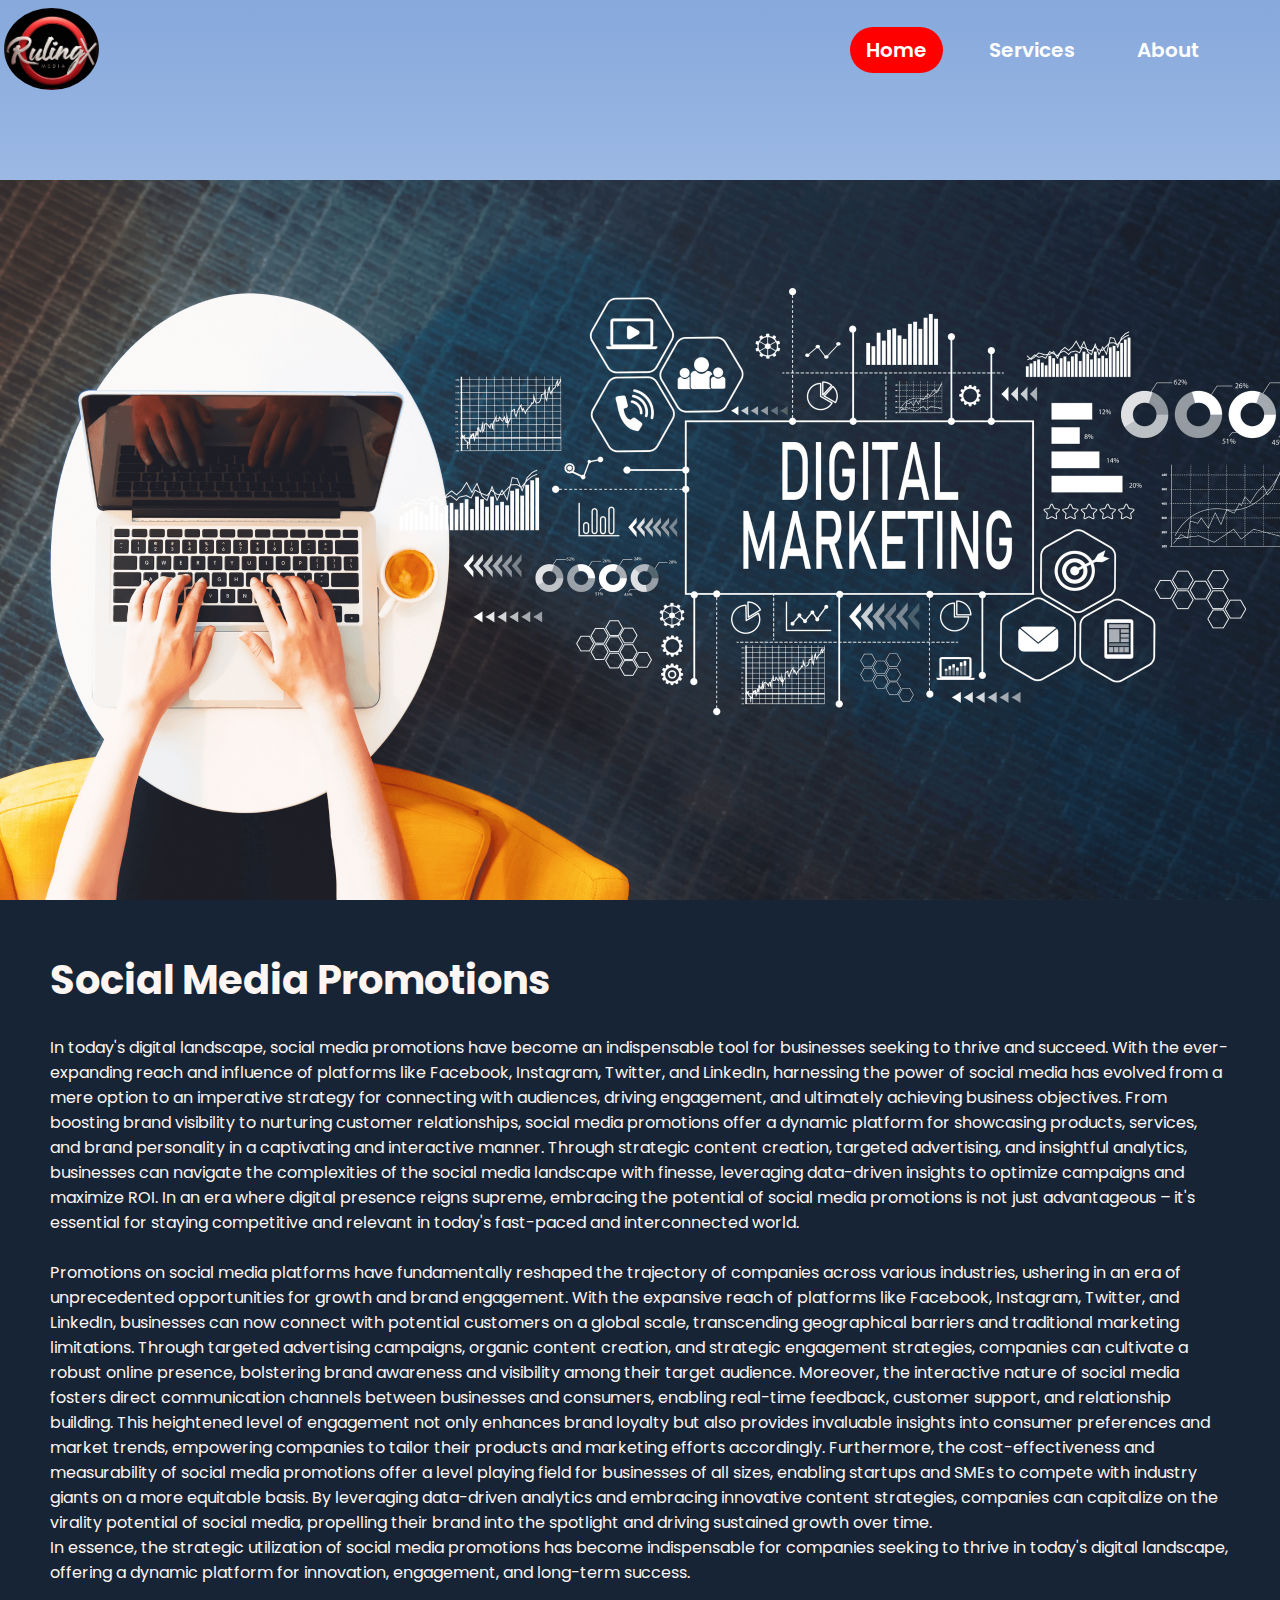
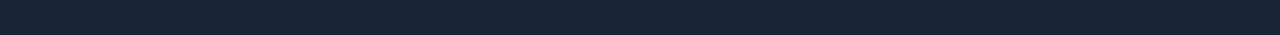
<file: index.html>
<!DOCTYPE html>
<html lang="en">
<head>
    <meta charset="UTF-8">
    <meta name="viewport" content="width=device-width, initial-scale=1.0">
    <title>RulingXmedia</title>
    <link rel="stylesheet" href="style.css">
    <title>Cursor Effect</title>
  <link rel="stylesheet" href="https://fonts.googleapis.com/css2?family=Montserrat:wght@100&display=swap">
  <meta name="viewport" content="width=device-width, initial-scale=1.0">

  <style>
    body {
      margin: 0;
      min-height: 100vh;
      font-family: 'Montserrat', sans-serif;
      color: #ec1f1f;
      display: grid;
      place-content: center;
      /*background-image: url(https://images.unsplash.com/photo-1554177255-61502b352de3?q=80&w=1770&auto=format&fit=crop&ixlib=rb-4.0.3&ixid=M3wxMjA3fDB8MHxwaG90by1wYWdlfHx8fGVufDB8fHx8fA%3D%3D);*/
    }

    .star {
      transform-style: preserve-3d;
      width: 1px;
      height: 1px;
      position: absolute;
      color: red;
    }

    .star:before {
      position: absolute;
      content: '\2726';
      color: inherit;
      inset: 0;
      box-shadow: 0 0 1em 0.5em rgba(255, 0, 0, 0.133);
      filter: drop-shadow(0 0 0.5em rgb(253, 5, 5));
      text-shadow: 0 0 0.8em rgba(201, 24, 24, 0.333);
    }
  </style>

  <!-- You can add any content you want here -->
  <script>
    let x1 = 0, y1 = 0;
    const vh = Math.max(document.documentElement.clientHeight || 0, window.innerHeight || 0),
      dist_to_draw = 50,
      delay = 1000,
      fsize = ['1.1rem', '1.4rem', '.8rem', '1.7rem'],
      colors = ['#E23636', '#F9F3EE', '#E1F8DC', '#B8AFE6', '#AEE1CD', '#5EB0E5'],
      rand = (min, max) => Math.floor(Math.random() * (max - min + 1)) + min,
      selRand = (o) => o[rand(0, o.length - 1)],
      distanceTo = (x1, y1, x2, y2) => Math.sqrt((Math.pow(x2 - x1, 2)) + (Math.pow(y2 - y1, 2))),
      shouldDraw = (x, y) => (distanceTo(x1, y1, x, y) >= dist_to_draw),
      addStr = (x, y) => {
        const str = document.createElement("div");
        str.innerHTML = '&#10022';
        str.className = 'star';
        str.style.top = `${y + rand(-20, 20)}px`;
        str.style.left = `${x}px`;
        str.style.color = selRand(colors);
        str.style.fontSize = selRand(fsize);
        document.body.appendChild(str);
        const fs = 10 + 5 * parseFloat(getComputedStyle(str).fontSize);
        str.animate({
          translate: `0 ${(y + fs) > vh ? vh - y : fs}px`,
          opacity: 0,
          transform: `rotateX(${rand(1, 500)}deg) rotateY(${rand(1, 500)}deg)`
        }, {
          duration: delay,
          fill: 'forwards',
        });
        setTimeout(() => {
          str.remove();
        }, delay);
      };
    addEventListener("mousemove", (e) => {
      const { clientX, clientY } = e;
      if (shouldDraw(clientX, clientY)) {
        addStr(clientX, clientY);
        x1 = clientX;
        y1 = clientY;
      }
    });
  </script>
</head>
<body>

    <header>
        <!-- <h1>Logo</h1> -->
        <img src="2main.jpg" alt="RulingXmedia Logo">
        <nav>
            <a href="index.html" class="active">Home</a>
            <a href="SERVCES.html">Services</a>
            <a href="aboutUs.html">About</a>
            <!-- <a href="#">Contact</a> -->
        </nav>
    </header>

    <section class="home">
        <img src="exded.png" alt="Main Image">
    </section>

    <section class="about">
        <h1>Social Media Promotions</h1>
        <br>
        <p>In today's digital landscape, social media promotions have become an indispensable tool for businesses seeking to thrive and succeed. With the ever-expanding reach and influence of platforms like Facebook, Instagram, Twitter, and LinkedIn, harnessing the power of social media has evolved from a mere option to an imperative strategy for connecting with audiences, driving engagement, and ultimately achieving business objectives. From boosting brand visibility to nurturing customer relationships, social media promotions offer a dynamic platform for showcasing products, services, and brand personality in a captivating and interactive manner. Through strategic content creation, targeted advertising, and insightful analytics, businesses can navigate the complexities of the social media landscape with finesse, leveraging data-driven insights to optimize campaigns and maximize ROI. In an era where digital presence reigns supreme, embracing the potential of social media promotions is not just advantageous – it's essential for staying competitive and relevant in today's fast-paced and interconnected world.</p>
        <br>
        <p>
            Promotions on social media platforms have fundamentally reshaped the trajectory of companies across various industries, ushering in an era of unprecedented opportunities for growth and brand engagement. With the expansive reach of platforms like Facebook, Instagram, Twitter, and LinkedIn, businesses can now connect with potential customers on a global scale, transcending geographical barriers and traditional marketing limitations. Through targeted advertising campaigns, organic content creation, and strategic engagement strategies, companies can cultivate a robust online presence, bolstering brand awareness and visibility among their target audience. Moreover, the interactive nature of social media fosters direct communication channels between businesses and consumers, enabling real-time feedback, customer support, and relationship building. This heightened level of engagement not only enhances brand loyalty but also provides invaluable insights into consumer preferences and market trends, empowering companies to tailor their products and marketing efforts accordingly. Furthermore, the cost-effectiveness and measurability of social media promotions offer a level playing field for businesses of all sizes, enabling startups and SMEs to compete with industry giants on a more equitable basis. By leveraging data-driven analytics and embracing innovative content strategies, companies can capitalize on the virality potential of social media, propelling their brand into the spotlight and driving sustained growth over time.
            <br>
            In essence, the strategic utilization of social media promotions has become indispensable for companies seeking to thrive in today's digital landscape, offering a dynamic platform for innovation, engagement, and long-term success.</p>
    </section>

    <script src="script.js"></script>

</body>
</html>
</file>
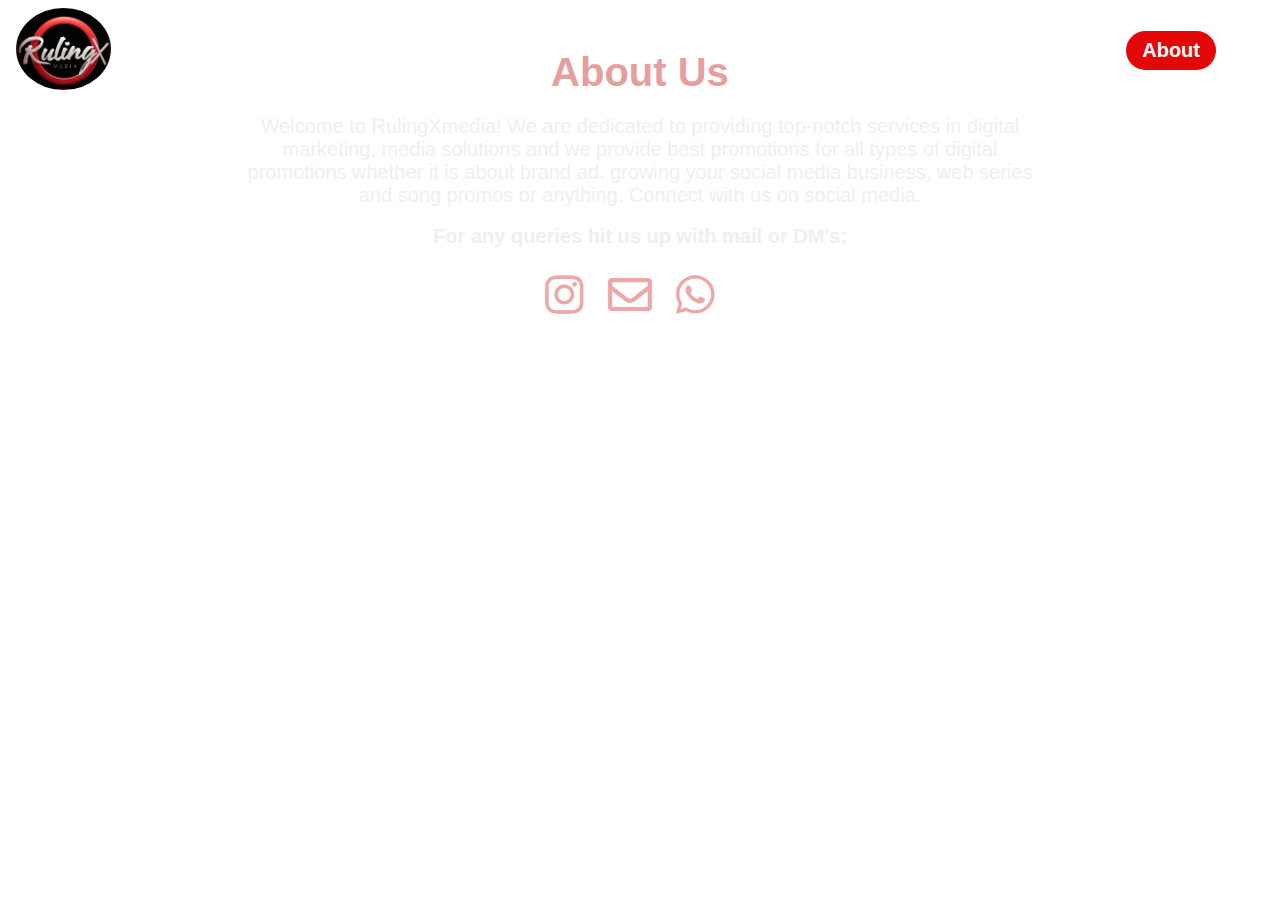
<file: aboutUs.html>
<!DOCTYPE html>
<html lang="en">
<head>
    <meta charset="UTF-8">
    <meta name="viewport" content="width=device-width, initial-scale=1.0">
    <title>RulingXmedia - About Us</title>
    <link rel="stylesheet" href="aboutUs.css">
    <!-- Font Awesome CDN for icons -->
    <link rel="stylesheet" href="https://cdnjs.cloudflare.com/ajax/libs/font-awesome/5.15.4/css/all.min.css">
    <title>Cursor Effect</title>
  <link rel="stylesheet" href="https://fonts.googleapis.com/css2?family=Montserrat:wght@100&display=swap">
  <style>
    body {
      margin: 0px;
      top: 20px;
      min-height: 100vh;
      font-family: 'Montserrat', sans-serif;
      color: #efefef;
      display: grid;
      /*place-content: center;
       background-image: radial-gradient(circle at 50% 50%, #2f3040, #1f2020); */
      background-image: url(https://images.unsplash.com/photo-1554177255-61502b352de3?q=80&w=1770&auto=format&fit=crop&ixlib=rb-4.0.3&ixid=M3wxMjA3fDB8MHxwaG90by1wYWdlfHx8fGVufDB8fHx8fA%3D%3D);
    }

    .star {
      transform-style: preserve-3d;
      width: 1px;
      height: 1px;
      position: absolute;
      color: red;
    }

    .star:before {
      position: absolute;
      content: '\2726';
      color: inherit;
      inset: 0;
      box-shadow: 0 0 1em 0.5em rgba(255, 0, 0, 0.133);
      filter: drop-shadow(0 0 0.5em rgb(253, 5, 5));
      text-shadow: 0 0 0.8em rgba(201, 24, 24, 0.333);
    }
  </style>

  <!-- You can add any content you want here -->
  <script>
    let x1 = 0, y1 = 0;
    const vh = Math.max(document.documentElement.clientHeight || 0, window.innerHeight || 0),
      dist_to_draw = 50,
      delay = 1000,
      fsize = ['1.1rem', '1.4rem', '.8rem', '1.7rem'],
      colors = ['#E23636', '#F9F3EE', '#E1F8DC', '#B8AFE6', '#AEE1CD', '#5EB0E5'],
      rand = (min, max) => Math.floor(Math.random() * (max - min + 1)) + min,
      selRand = (o) => o[rand(0, o.length - 1)],
      distanceTo = (x1, y1, x2, y2) => Math.sqrt((Math.pow(x2 - x1, 2)) + (Math.pow(y2 - y1, 2))),
      shouldDraw = (x, y) => (distanceTo(x1, y1, x, y) >= dist_to_draw),
      addStr = (x, y) => {
        const str = document.createElement("div");
        str.innerHTML = '&#10022';
        str.className = 'star';
        str.style.top = `${y + rand(-20, 20)}px`;
        str.style.left = `${x}px`;
        str.style.color = selRand(colors);
        str.style.fontSize = selRand(fsize);
        document.body.appendChild(str);
        const fs = 10 + 5 * parseFloat(getComputedStyle(str).fontSize);
        str.animate({
          translate: `0 ${(y + fs) > vh ? vh - y : fs}px`,
          opacity: 0,
          transform: `rotateX(${rand(1, 500)}deg) rotateY(${rand(1, 500)}deg)`
        }, {
          duration: delay,
          fill: 'forwards',
        });
        setTimeout(() => {
          str.remove();
        }, delay);
      };
    addEventListener("mousemove", (e) => {
      const { clientX, clientY } = e;
      if (shouldDraw(clientX, clientY)) {
        addStr(clientX, clientY);
        x1 = clientX;
        y1 = clientY;
      }
    });
  </script>
</head>
<body>

    <header>
        <img src="2main.jpg" alt="RulingXmedia Logo">
        <nav>
            <a href="index.html" >Home</a>
            <a href="SERVCES.html">Services</a>
            <a href="aboutUs.html" class="active">About</a>
        </nav>
    </header>

    <section class="about">
        <div class="container">
            <div class="info">
                <h2>About Us</h2>
                <p>Welcome to RulingXmedia! We are dedicated to providing top-notch services in digital marketing, media solutions and we provide best promotions for all types of digital promotions whether it is about brand ad, growing your social media business, web series and song promos or anything. Connect with us on social media.</p>
                    <br>
                    <p style="font-weight:bold">For any queries hit us up with mail or DM's: 
                        <br>
                        <br>
                    </p>
                <div class="social">
                    <a href="https://www.instagram.com/rulingxmedia/" target="_blank"><i class="fab fa-instagram"></i></a>
                    <a href="mailto:rulingxmedia@gmail.com"><i class="far fa-envelope"></i></a>
                    <a href="https://wa.me/+919877592146" target="_blank"><i class="fab fa-whatsapp"></i></a>
                </div>
            </div>
        </div>
    </section>

</body>
</html>
</file>
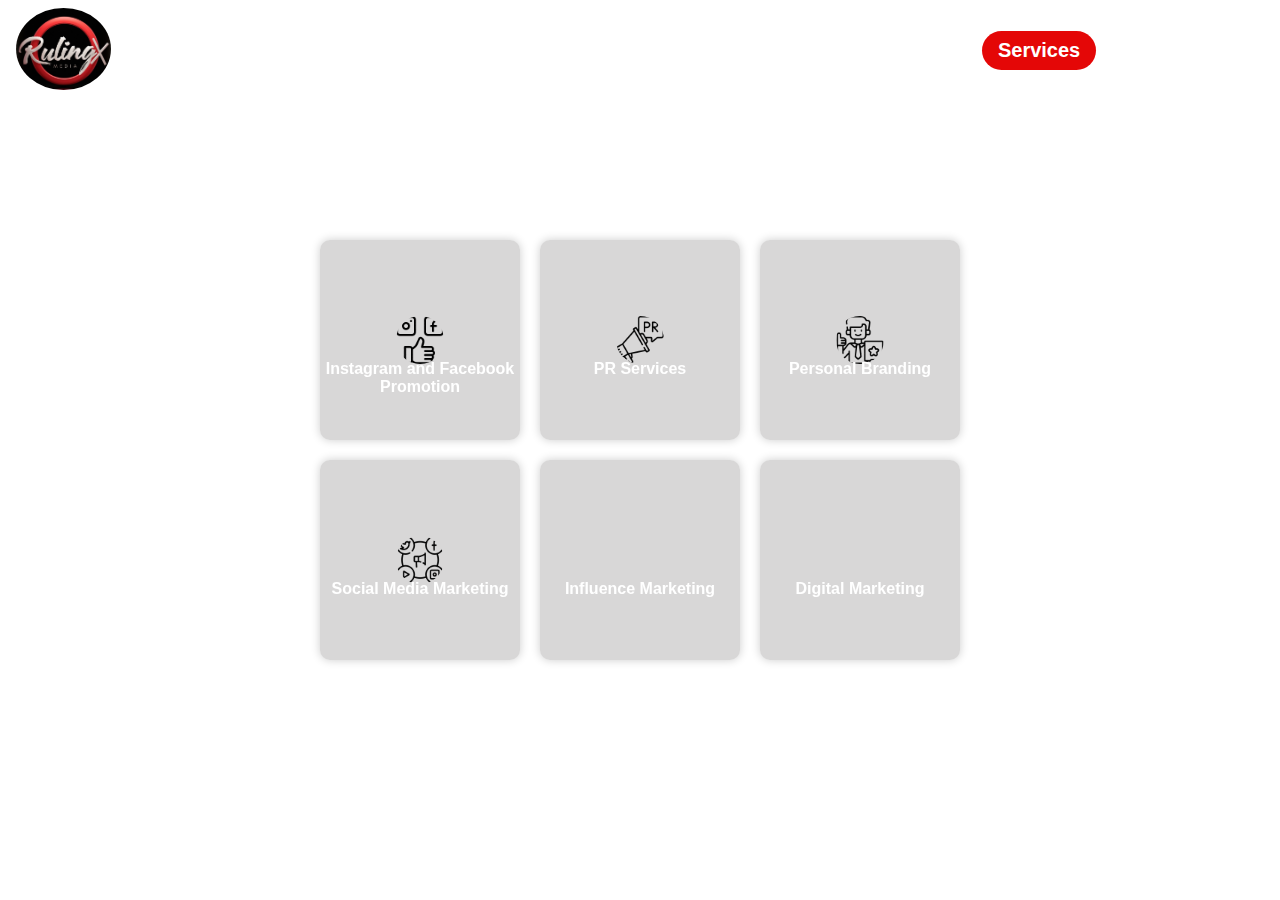
<file: SERVCES.html>
<!DOCTYPE html>
<html lang="en">
<head>
    <meta charset="UTF-8">
    <meta name="viewport" content="width=device-width, initial-scale=1.0">
    <title>RulingXmedia</title>
    <link rel="stylesheet" href="SERVCES.css">
    <link rel="stylesheet" href="https://cdnjs.cloudflare.com/ajax/libs/font-awesome/6.5.1/css/all.min.css" integrity="sha512-DTOQO9RWCH3ppGqcWaEA1BIZOC6xxalwEsw9c2QQeAIftl+Vegovlnee1c9QX4TctnWMn13TZye+giMm8e2LwA==" crossorigin="anonymous" referrerpolicy="no-referrer" />
    <title>Cursor Effect</title>
  <link rel="stylesheet" href="https://fonts.googleapis.com/css2?family=Montserrat:wght@100&display=swap">
  <style>
    body {
      margin: 0;
      min-height: 16vh;
      font-family: 'Montserrat', sans-serif;
      color: #ec1f1f;
      display: flex;
      place-content: right;
      background-image: url(https://images.unsplash.com/photo-1554177255-61502b352de3?q=80&w=1770&auto=format&fit=crop&ixlib=rb-4.0.3&ixid=M3wxMjA3fDB8MHxwaG90by1wYWdlfHx8fGVufDB8fHx8fA%3D%3D);
      /*background-image: url("Hemlo.jpg");*/
    }

    .star {
      transform-style: preserve-3d;
      width: 1px;
      height: 1px;
      position: absolute;
      color: red;
    }

    .star:before {
      position: absolute;
      content: '\2726';
      color: inherit;
      inset: 0;
      box-shadow: 0 0 1em 0.5em rgba(255, 0, 0, 0.133);
      filter: drop-shadow(0 0 0.5em rgb(253, 5, 5));
      text-shadow: 0 0 0.8em rgba(201, 24, 24, 0.333);
    }
  </style>

  <!-- You can add any content you want here -->
  <script>
    let x1 = 0, y1 = 0;
    const vh = Math.max(document.documentElement.clientHeight || 0, window.innerHeight || 0),
      dist_to_draw = 50,
      delay = 1000,
      fsize = ['1.1rem', '1.4rem', '.8rem', '1.7rem'],
      colors = ['#E23636', '#F9F3EE', '#E1F8DC', '#B8AFE6', '#AEE1CD', '#5EB0E5'],
      rand = (min, max) => Math.floor(Math.random() * (max - min + 1)) + min,
      selRand = (o) => o[rand(0, o.length - 1)],
      distanceTo = (x1, y1, x2, y2) => Math.sqrt((Math.pow(x2 - x1, 2)) + (Math.pow(y2 - y1, 2))),
      shouldDraw = (x, y) => (distanceTo(x1, y1, x, y) >= dist_to_draw),
      addStr = (x, y) => {
        const str = document.createElement("div");
        str.innerHTML = '&#10022';
        str.className = 'star';
        str.style.top = `${y + rand(-20, 20)}px`;
        str.style.left = `${x}px`;
        str.style.color = selRand(colors);
        str.style.fontSize = selRand(fsize);
        document.body.appendChild(str);
        const fs = 10 + 5 * parseFloat(getComputedStyle(str).fontSize);
        str.animate({
          translate: `0 ${(y + fs) > vh ? vh - y : fs}px`,
          opacity: 0,
          transform: `rotateX(${rand(1, 500)}deg) rotateY(${rand(1, 500)}deg)`
        }, {
          duration: delay,
          fill: 'forwards',
        });
        setTimeout(() => {
          str.remove();
        }, delay);
      };
    addEventListener("mousemove", (e) => {
      const { clientX, clientY } = e;
      if (shouldDraw(clientX, clientY)) {
        addStr(clientX, clientY);
        x1 = clientX;
        y1 = clientY;
      }
    });
  </script>
</head>
<body>

    <header>
        <img src="2main.jpg" alt="RulingXmedia Logo">
        <nav>
            <a href="index.html" >Home</a>
            <a href="services.html" class="active">Services</a>
            <a href="aboutUs.html">About</a>
        </nav>
    </header>
    <div class="container">
        <div class="box">
            <img src="ig-fb-promotion.png" style="width: 48px; height: 48px;" alt="PR Services">
            <p>Instagram and Facebook Promotion</p>
        </div>
        <div class="box">
            <img src="public-relation.png" style="width: 48px; height: 48px;" alt="PR Services">
            <p>PR Services</p>
        </div>
        <div class="box">
            <img src="personal-branding.png" style="width: 48px; height: 48px;" alt="PR Services">
            <p>Personal Branding</p>
        </div>
        <div class="box">
            <img src="social-media-marketing.png" style="width: 48px; height: 48px;" alt="Social Media Marketing">
            <p>Social Media Marketing</p>
        </div>
        <div class="box">
            <i class="fa-solid fa-people-arrows" style="font-size: 48px;"></i>
            <p>Influence Marketing</p>
        </div>
        <div class="box">
            <i class="fa-solid fa-money-bill-trend-up" style="font-size: 48px;"></i>
            <p>Digital Marketing</p>
        </div>
    </div>

    
</body>
</html>
</file>
<file: style.css>
/* @import url('https://fonts.googleapis.com/css2?family=Poppins:wght@400;600;700&display=swap');
@media screen and (max-width: 600px) {

    
  }

* {
    margin: 0;
    padding: 0;
    box-sizing: border-box;
    font-family: 'Poppins', sans-serif;
}

header {
    display: flex;
    justify-content: space-between;
    align-items: center;
    height: 100px;
    padding: 0 5%;
    position: absolute;
    width: 100%;
    z-index: 100;
}
header h1 {
    font-size: 40px;
    color: white;
}
header nav {
    display: flex;
    gap: 30px;
}
header nav a {
    text-decoration: none;
    font-size: 20px;
    font-weight: 600;
    padding: 8px 16px;
    border-radius: 99px;
    transition: 0.3s;
    color: white;
}
header nav a.active {
    background: #f90505;
}
header nav a:hover {
    background: #ff0000;
}
header nav:hover > a:not(:hover) {
    background: none;
}

.home {
    display: flex;
    height: 100dvh;
    background: linear-gradient(to top, #D2E2FB 30%, #86A8DB);
    position: relative;
    overflow: hidden;
    flex-wrap: wrap;
}

.home img {
    position: absolute;
    bottom: 0;
    width: 100%;
    pointer-events: none;
}

.home .title {
    position: absolute;
    top: 50%;
    left: 50%;
    transform: translate(-50%, -50%);
    color: white;
    font-size: 80px;
    text-shadow: 0px 0px 4px rgba(0, 0, 0, 0.25);
}

.about {
    padding: 50px;
 background: #162436;
    color: rgb(253 245 241);
    position: relative;
    z-index: 100;
}
.about h1 {
    font-size: 40px;
}

header img{
    width: 95px;
  position: relative;
  top: -1px;
  left: -60px;
  font-size: 18px;
  opacity: 2;
  border-radius: 50%;
}
 */ 

 @import url('https://fonts.googleapis.com/css2?family=Poppins:wght@400;600;700&display=swap');

* {
    margin: 0;
    padding: 0;
    box-sizing: border-box;
    font-family: 'Poppins', sans-serif;
}

header {
    display: flex;
    justify-content: space-between;
    align-items: center;
    height: 100px;
    padding: 0 5%;
    position: absolute;
    width: 100%;
    z-index: 100;
}
header h1 {
    font-size: 40px;
    color: white;
}
header nav {
    display: flex;
    gap: 30px;
}
header nav a {
    text-decoration: none;
    font-size: 20px;
    font-weight: 600;
    padding: 8px 16px;
    border-radius: 99px;
    transition: 0.3s;
    color: white;
    background-color: transparent;
}
header nav a.active {
    background: #f90505;
}
header nav a:hover {
    background: #ff0000;
}
header nav a.active,
header nav a:hover {
    background: #ff0000; /* Change background color on hover and when active */
}

.home {
    display: flex;
    height: 100dvh;
     background: linear-gradient(to top, #D2E2FB 30%, #86A8DB); 
    position: relative;
    overflow: hidden;
    flex-wrap: wrap;

}

.home img {
    position: absolute;
    bottom: 0;
    width: 100%;
    pointer-events: none;
}

.home .title {
    position: absolute;
    top: 50%;
    left: 50%;
    transform: translate(-50%, -50%);
    color: white;
    font-size: 80px;
    text-shadow: 0px 0px 4px rgba(0, 0, 0, 0.25);
}

.about {
    padding: 50px;
    background: #162436;
    color: rgb(253 245 241);
    position: relative;
    z-index: 100;
}
.about h1 {
    font-size: 40px;
}

header img {
    width: 95px;
    position: relative;
    top: -1px;
    left: -60px;
    font-size: 18px;
    opacity: 2;
    border-radius: 50%;
}

@media screen and (max-width: 320px) {
    header {
        padding: 0 3%;
    }
    header h1 {
        font-size: 30px; /* Decrease font size for better fit */
    }
    header nav {
        gap: 15px; /* Reduce the gap between navigation items */
    }
    header nav a {
        font-size: 16px; /* Decrease font size for better fit */
        padding: 6px 12px; /* Adjust padding for better touch target */
    }
    .home .title {
        font-size: 60px; /* Decrease font size for better fit */
    }
    .about {
        padding: 30px; /* Decrease padding for better use of space */
    }
    .about h1 {
        font-size: 30px; /* Decrease font size for better fit */
    }
    header img {
        width: 75px; /* Decrease width of the logo for better fit */
        left: -40px; /* Adjust position of the logo */
        font-size: 16px; /* Decrease font size for better fit */
    }
}

@media screen and (min-width: 321px) and (max-width: 375px) {
    header {
        padding: 0 4%; /* Adjust padding for better spacing */
    }
    header h1 {
        font-size: 34px; /* Further decrease font size for better fit */
    }
    header nav {
        gap: 20px; /* Increase the gap between navigation items */
    }
    header nav a {
        font-size: 18px; /* Increase font size for better readability */
        padding: 8px 14px; /* Adjust padding for better touch target */
    }
    .home .title {
        font-size: 70px; /* Increase font size for better fit */
    }
    .about {
        padding: 40px; /* Increase padding for better use of space */
    }
    .about h1 {
        font-size: 34px; /* Further decrease font size for better fit */
    }
    header img {
        width: 85px; /* Increase width of the logo for better fit */
        left: -50px; /* Further adjust position of the logo */
        font-size: 16px; /* Keep font size consistent */
    }
}

@media screen and (min-width: 376px) and (max-width: 425px) {
    header {
        padding: 0 6%; /* Adjust padding for better spacing */
    }
    header h1 {
        font-size: 36px; /* Further decrease font size for better fit */
    }
    header nav {
        gap: 25px; /* Increase the gap between navigation items */
    }
    header nav a {
        font-size: 18px; /* Keep font size consistent */
        padding: 10px 16px; /* Adjust padding for better touch target */
    }
    .home .title {
        font-size: 72px; /* Keep font size consistent */
    }
    .about {
        padding: 45px; /* Increase padding for better use of space */
    }
    .about h1 {
        font-size: 36px; /* Keep font size consistent */
    }
    header img {
        width: 90px; /* Increase width of the logo for better fit */
        left: -55px; /* Further adjust position of the logo */
    }
}

@media screen and (min-width: 426px) and (max-width: 770px) {
    header {
        padding: 0 8%; /* Adjust padding for better spacing */
    }
    header h1 {
        font-size: 38px; /* Further decrease font size for better fit */
    }
    header nav {
        gap: 30px; /* Increase the gap between navigation items */
    }
    header nav a {
        font-size: 20px; /* Increase font size for better readability */
        padding: 12px 18px; /* Adjust padding for better touch target */
    }
    .home .title {
        font-size: 74px; /* Keep font size consistent */
    }
    .about {
        padding: 50px; /* Increase padding for better use of space */
    }
    .about h1 {
        font-size: 38px; /* Keep font size consistent */
    }
    header img {
        width: 95px; /* Keep width of the logo consistent */
        left: -60px; /* Keep position of the logo consistent */
    }
}

@media screen and (min-width: 771px) and (max-width: 1025px) {
    header {
        padding: 0 10%; /* Adjust padding for better spacing */
    }
    header h1 {
        font-size: 40px; /* Keep font size consistent */
    }
    header nav {
        gap: 35px; /* Increase the gap between navigation items */
    }
    header nav a {
        font-size: 22px; /* Increase font size for better readability */
        padding: 14px 20px; /* Adjust padding for better touch target */
    }
    .home .title {
        font-size: 76px; /* Keep font size consistent */
    }
    .about {
        padding: 55px; /* Increase padding for better use of space */
    }
    .about h1 {
        font-size: 40px; /* Keep font size consistent */
    }
    header img {
        width: 100px; /* Keep width of the logo consistent */
        left: -65px; /* Keep position of the logo consistent */
    }
}
</file>
<file: aboutUs.css>
* {
    margin: 0;
    padding: 0;
    box-sizing: border-box;
    font-family: 'Poppins', sans-serif;
}

header {
    display: flex;
    justify-content: flex-end; /* Change from space-between to flex-end */
    align-items: center;
    height: 100px;
    padding: 0 5%;
    position: absolute;
    width: 100%;
    z-index: 100;
}

header h1 {
    font-size: 40px;
    color: white;
}
header nav {
    display: flex;
    gap: 30px;
}
header nav a {
    text-decoration: none;
    font-size: 20px;
    font-weight: 600;
    padding: 8px 16px;
    border-radius: 99px;
    transition: 0.3s;
    color: white;
}
header nav a.active {
    background: #e40707;
}
header nav a:hover {
    background: #e10a0a;
}
header nav:hover > a:not(:hover) {
    background: none;
}

.home {
    display: flex;
    height: 100dvh;
    background: linear-gradient(to top, #D2E2FB 30%, #86A8DB);
    position: relative;
    overflow: hidden;
}

img {
  width: 95px;
  position: absolute;
  top: 8px;
  left: 16px;
  font-size: 18px;
  opacity: 2;
  border-radius: 50%;
}
img {
  overflow-clip-margin: content-box;
  overflow: clip;
}

nav a {
    text-decoration: none;
    font-size: 20px;
    font-weight: 600;
    padding: 8px 16px;
    border-radius: 99px;
    transition: background 0.3s;
    color: white;
}

nav a.active, nav a:hover {
    background: #e60606;
}

section.about {
    padding: 50px 5%;
    text-align: center;
}

.container {
    max-width: 800px;
    margin: 0 auto; /* Center the container horizontally */
    display: flex;
    flex-direction: column;
    align-items: center;
}

.info h2 {
    color: #e69f9f;
    margin-bottom: 20px;
}

.social a {
    color: #eca7a7;
    font-size: 44px;
    margin-right: 20px;
}


.social a:hover {
    color: #e60e0e;
}

.info p {
    font-size: 20px; /* Adjust the font size as needed */
}
.info h2{
    font-size: 40px;
}

@media screen and (max-width: 320px) {
    header {
        padding: 0 3%; /* Adjust padding for better spacing */
    }
    header h1 {
        font-size: 30px; /* Decrease font size for better fit */
    }
    header nav {
        gap: 15px; /* Reduce the gap between navigation items */
    }
    header nav a {
        font-size: 16px; /* Decrease font size for better fit */
        padding: 6px 12px; /* Adjust padding for better touch target */
    }
    .home .title {
        font-size: 60px; /* Decrease font size for better fit */
    }
    section.about {
        padding: 30px 5%; /* Decrease padding for better use of space */
    }
    .info h2 {
        font-size: 30px; /* Decrease font size for better fit */
    }
    .social a {
        font-size: 30px; /* Decrease font size for better fit */
        margin-right: 10px; /* Adjust margin for better spacing */
    }
    .info p {
        font-size: 16px; /* Decrease font size for better fit */
    }
}

@media screen and (min-width: 321px) and (max-width: 375px) {
    header {
        padding: 0 4%; /* Adjust padding for better spacing */
    }
    header h1 {
        font-size: 32px; /* Further decrease font size for better fit */
    }
    header nav {
        gap: 20px; /* Increase the gap between navigation items */
    }
    header nav a {
        font-size: 18px; /* Decrease font size for better fit */
        padding: 8px 14px; /* Adjust padding for better touch target */
    }
    .home .title {
        font-size: 64px; /* Adjust font size for better fit */
    }
    section.about {
        padding: 40px 5%; /* Adjust padding for better use of space */
    }
    .info h2 {
        font-size: 32px; /* Adjust font size for better fit */
    }
    .social a {
        font-size: 36px; /* Adjust font size for better fit */
        margin-right: 15px; /* Adjust margin for better spacing */
    }
    .info p {
        font-size: 18px; /* Adjust font size for better fit */
    }
}

@media screen and (min-width: 376px) and (max-width: 425px) {
    header {
        padding: 0 6%; /* Adjust padding for better spacing */
    }
    header h1 {
        font-size: 34px; /* Further decrease font size for better fit */
    }
    header nav {
        gap: 25px; /* Increase the gap between navigation items */
    }
    header nav a {
        font-size: 18px; /* Decrease font size for better fit */
        padding: 10px 16px; /* Adjust padding for better touch target */
    }
    .home .title {
        font-size: 68px; /* Adjust font size for better fit */
    }
    section.about {
        padding: 45px 5%; /* Adjust padding for better use of space */
    }
    .info h2 {
        font-size: 34px; /* Adjust font size for better fit */
    }
    .social a {
        font-size: 40px; /* Adjust font size for better fit */
        margin-right: 18px; /* Adjust margin for better spacing */
    }
    .info p {
        font-size: 20px; /* Adjust font size for better fit */
    }
}

@media screen and (min-width: 426px) and (max-width: 770px) {
    header {
        padding: 0 8%; /* Adjust padding for better spacing */
    }
    header h1 {
        font-size: 36px; /* Further decrease font size for better fit */
    }
    header nav {
        gap: 30px; /* Increase the gap between navigation items */
    }
    header nav a {
        font-size: 20px; /* Keep font size consistent */
        padding: 12px 18px; /* Adjust padding for better touch target */
    }
    .home .title {
        font-size: 72px; /* Keep font size consistent */
    }
    section.about {
        padding: 50px 5%; /* Adjust padding for better use of space */
    }
    .info h2 {
        font-size: 36px; /* Keep font size consistent */
    }
    .social a {
        font-size: 44px; /* Keep font size consistent */
        margin-right: 20px; /* Keep margin consistent */
    }
    .info p {
        font-size: 22px; /* Keep font size consistent */
    }
}

@media screen and (min-width: 771px) and (max-width: 1025px) {
    header {
        padding: 0 10%; /* Adjust padding for better spacing */
    }
    header h1 {
        font-size: 40px; /* Keep font size consistent */
    }
    header nav {
        gap: 35px; /* Increase the gap between navigation items */
    }
    header nav a {
        font-size: 22px; /* Keep font size consistent */
        padding: 14px 20px; /* Adjust padding for better touch target */
    }
    .home .title {
        font-size: 76px; /* Keep font size consistent */
    }
    section.about {
        padding: 55px 5%; /* Adjust padding for better use of space */
    }
    .info h2 {
        font-size: 40px; /* Keep font size consistent */
    }
    .social a {
        font-size: 50px; /* Adjust font size for better fit */
        margin-right: 25px; /* Adjust margin for better spacing */
    }
    .info p {
        font-size: 24px; /* Adjust font size for better fit */
    }
}
</file>
<file: SERVCES.css>
@import url("https://fonts.googleapis.com/css2?family=Righteous&display=swap");
@import url("https://fonts.googleapis.com/css2?family=Lato:wght@300&display=swap");

* {
    margin: 0;
    padding: 0;
    box-sizing: border-box;
    font-family: 'Poppins', sans-serif;
}

header {
    display: flex;
    justify-content: flex-end; /* Change from space-between to flex-end */
    align-items: center;
    height: 100px;
    padding: 0 5%;
    position: absolute;
    width: 100%;
    z-index: 100;
}

header h1 {
    font-size: 40px;
    color: white;
}
header nav {
    display: flex;
    gap: 30px;
}
header nav a {
    text-decoration: none;
    font-size: 20px;
    font-weight: 600;
    padding: 8px 16px;
    border-radius: 99px;
    transition: 0.3s;
    color: white;
}
header nav a.active {
    background: #e40707;
}
header nav a:hover {
    background: #e10a0a;
}
header nav:hover > a:not(:hover) {
    background: none;
}

.home {
    display: flex;
    height: 100dvh;
    background: linear-gradient(to top, #D2E2FB 30%, #86A8DB);
    position: relative;
    overflow: hidden;
}

img {
  width: 95px;
  position: absolute;
  top: 8px;
  left: 16px;
  font-size: 18px;
  opacity: 2;
  border-radius: 50%;
}
img {
  overflow-clip-margin: content-box;
  overflow: clip;
}

.container {
    display: flex;
    flex-wrap: wrap;
    justify-content: center;
    gap: 20px;
    position: fixed;
    top: 50%;
    left: 50%;
    transform: translate(-50%, -50%);
}

.box {
    width: 200px;
    height: 200px;
    background-color: rgba(121, 116, 116, 0.292); 
    border-radius: 10px;
    box-shadow: 0 0 10px rgba(0, 0, 0, 0.2);
    transition: box-shadow 0.3s ease;
    cursor: pointer;
    position: relative;
    overflow: hidden;
}

.box img,
.box i {
    position: absolute;
    top: 50%;
    left: 50%;
    transform: translate(-50%, -50%);
}

.box img {
    width: 48px;
    height: 48px;
}

.box i {
    font-size: 48px;
    color: rgb(0, 0, 0);
}

.box p {
    position: relative;
    z-index: 1;
    text-align: center;
    margin-top: 120px;
    font-weight: bold;
    color: white;
}

.box:hover {
    box-shadow: 0 0 20px rgb(255, 25, 0);
    background-color: rgba(255, 25, 0, 0.355); /* Change the background color to a semi-transparent red */
    transition: background-color 0.1s; /* Add a transition for a smooth color change */
}

/* Styles for screens up to 320px */
@media screen and (max-width: 320px) {
    header {
        padding: 0 3%;
    }
    header h1 {
        font-size: 30px;
    }
    header nav a {
        font-size: 16px;
        padding: 6px 12px;
    }
    img {
        width: 85px;
        top: 4px;
        left: 12px;
        font-size: 14px;
    }
    .container {
        gap: 10px;
    }
    .box {
        width: 150px;
        height: 150px;
    }
    .box img {
        width: 36px;
        height: 36px;
    }
    .box i {
        font-size: 36px;
    }
    .box p {
        font-size: 14px;
        margin-top: 80px;
    }
}

/* Styles for screens from 321px to 375px */
@media screen and (min-width: 321px) and (max-width: 375px) {
    header {
        padding: 0 4%;
    }
    header h1 {
        font-size: 32px;
    }
    header nav a {
        font-size: 18px;
        padding: 8px 14px;
    }
    img {
        width: 90px;
        top: 6px;
        left: 14px;
        font-size: 16px;
    }
}

/* Styles for screens from 376px to 425px */
@media screen and (min-width: 376px) and (max-width: 425px) {
    header {
        padding: 0 6%;
    }
    header h1 {
        font-size: 34px;
    }
    header nav a {
        font-size: 18px;
        padding: 10px 16px;
    }
    img {
        width: 95px;
        top: 8px;
        left: 16px;
        font-size: 18px;
    }
}

/* Styles for screens from 426px to 770px */
@media screen and (min-width: 426px) and (max-width: 770px) {
    header {
        padding: 0 8%;
    }
    header h1 {
        font-size: 36px;
    }
    header nav a {
        font-size: 20px;
        padding: 12px 18px;
    }
    img {
        width: 95px;
        top: 8px;
        left: 16px;
        font-size: 18px;
    }
}

/* Styles for screens from 771px to 1025px */
@media screen and (min-width: 771px) and (max-width: 1025px) {
    header {
        padding: 0 10%;
    }
    header h1 {
        font-size: 40px;
    }
    header nav a {
        font-size: 22px;
        padding: 14px 20px;
    }
    img {
        width: 95px;
        top: 8px;
        left: 16px;
        font-size: 18px;
    }
}
</file>
